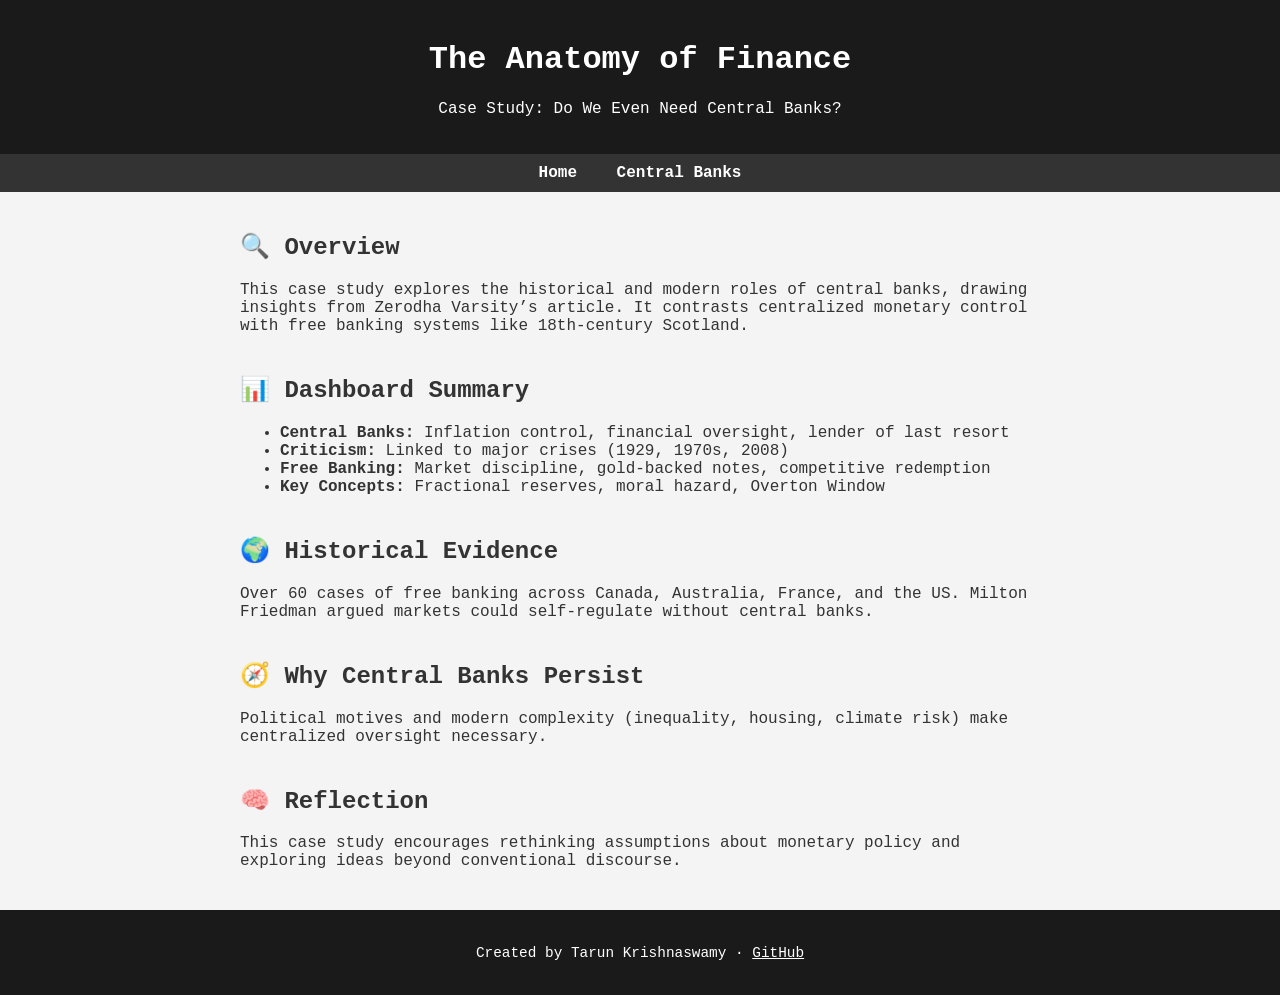
<file: caseStudies/central_banking.html>
<!DOCTYPE html>
<html lang="en">
<head>
  <meta charset="UTF-8">
  <title>Case Study: Central Banks</title>
  <link rel="stylesheet" href="../assets/style.css">
</head>
<body>
  <header>
    <h1>The Anatomy of Finance</h1>
    <p>Case Study: Do We Even Need Central Banks?</p>
  </header>

  <nav>
    <a href="../index.html">Home</a>
    <a href="central_banking.html">Central Banks</a>
  </nav>

  <main>
    <section>
      <h2>🔍 Overview</h2>
      <p>This case study explores the historical and modern roles of central banks, drawing insights from Zerodha Varsity’s article. It contrasts centralized monetary control with free banking systems like 18th-century Scotland.</p>
    </section>

    <section>
      <h2>📊 Dashboard Summary</h2>
      <ul>
        <li><strong>Central Banks:</strong> Inflation control, financial oversight, lender of last resort</li>
        <li><strong>Criticism:</strong> Linked to major crises (1929, 1970s, 2008)</li>
        <li><strong>Free Banking:</strong> Market discipline, gold-backed notes, competitive redemption</li>
        <li><strong>Key Concepts:</strong> Fractional reserves, moral hazard, Overton Window</li>
      </ul>
    </section>

    <section>
      <h2>🌍 Historical Evidence</h2>
      <p>Over 60 cases of free banking across Canada, Australia, France, and the US. Milton Friedman argued markets could self-regulate without central banks.</p>
    </section>

    <section>
      <h2>🧭 Why Central Banks Persist</h2>
      <p>Political motives and modern complexity (inequality, housing, climate risk) make centralized oversight necessary.</p>
    </section>

    <section>
      <h2>🧠 Reflection</h2>
      <p>This case study encourages rethinking assumptions about monetary policy and exploring ideas beyond conventional discourse.</p>
    </section>
  </main>

  <footer>
    <p>Created by Tarun Krishnaswamy · <a href="https://github.com/TarunKrishhnaswamy" style="color: white;">GitHub</a></p>
  </footer>
</body>
</html>
</file>
<file: assets/style.css>
body {
  font-family: 'Courier New', Courier, monospace;
  background-color: #f4f4f4;
  margin: 0;
  padding: 0;
  color: #333;
}

header {
  background-color: #1a1a1a;
  color: white;
  padding: 20px;
  text-align: center;
}

nav {
  background-color: #333;
  padding: 10px;
  text-align: center;
}

nav a {
  color: white;
  margin: 0 15px;
  text-decoration: none;
  font-weight: bold;
}

nav a:hover {
  text-decoration: underline;
}

main {
  max-width: 800px;
  margin: 40px auto;
  padding: 0 20px;
}

section {
  margin-bottom: 40px;
}

footer {
  background-color: #1a1a1a;
  color: white;
  text-align: center;
  padding: 20px;
  font-size: 0.9em;
}
</file>
